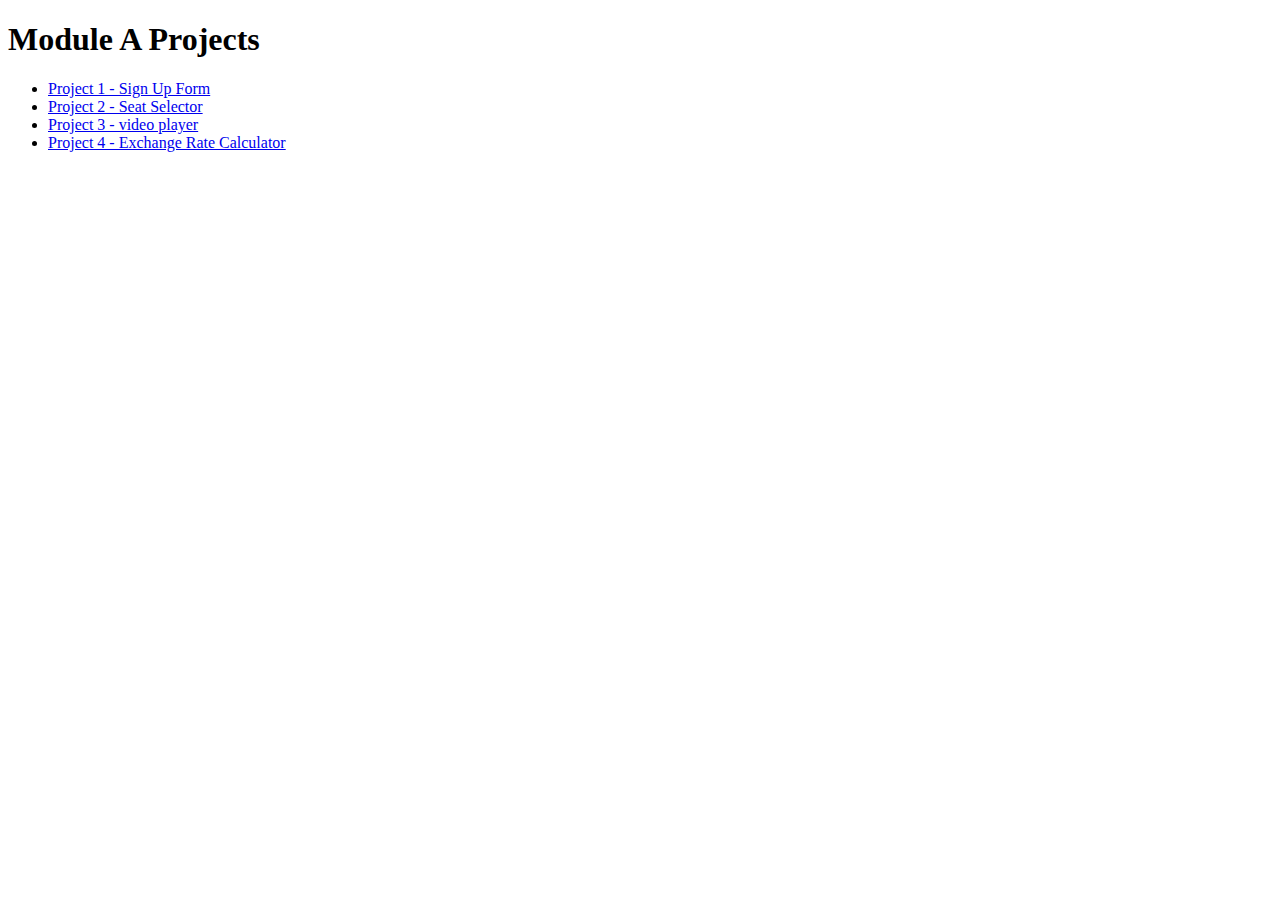
<file: index.html>
<!DOCTYPE html>
<html lang="en">
<head>
    <meta charset="UTF-8">
    <meta http-equiv="X-UA-Compatible" content="IE=edge">
    <meta name="viewport" content="width=device-width, initial-scale=1.0">
    <title>Module A </title>
</head>
<body>
    <h1>Module A Projects</h1>
    <ul>
        
        <li><a href="project1/index.html" >Project 1 - Sign Up Form</a></li>
        <li><a href="project2/index.html" >Project 2 - Seat Selector</a></li>
        <li><a href="project3/index.html" >Project 3 - video player</a></li>
        <li><a href="project4/index.html" >Project 4 - Exchange Rate Calculator</a></li>
    </ul>
</body>
</html>
</file>
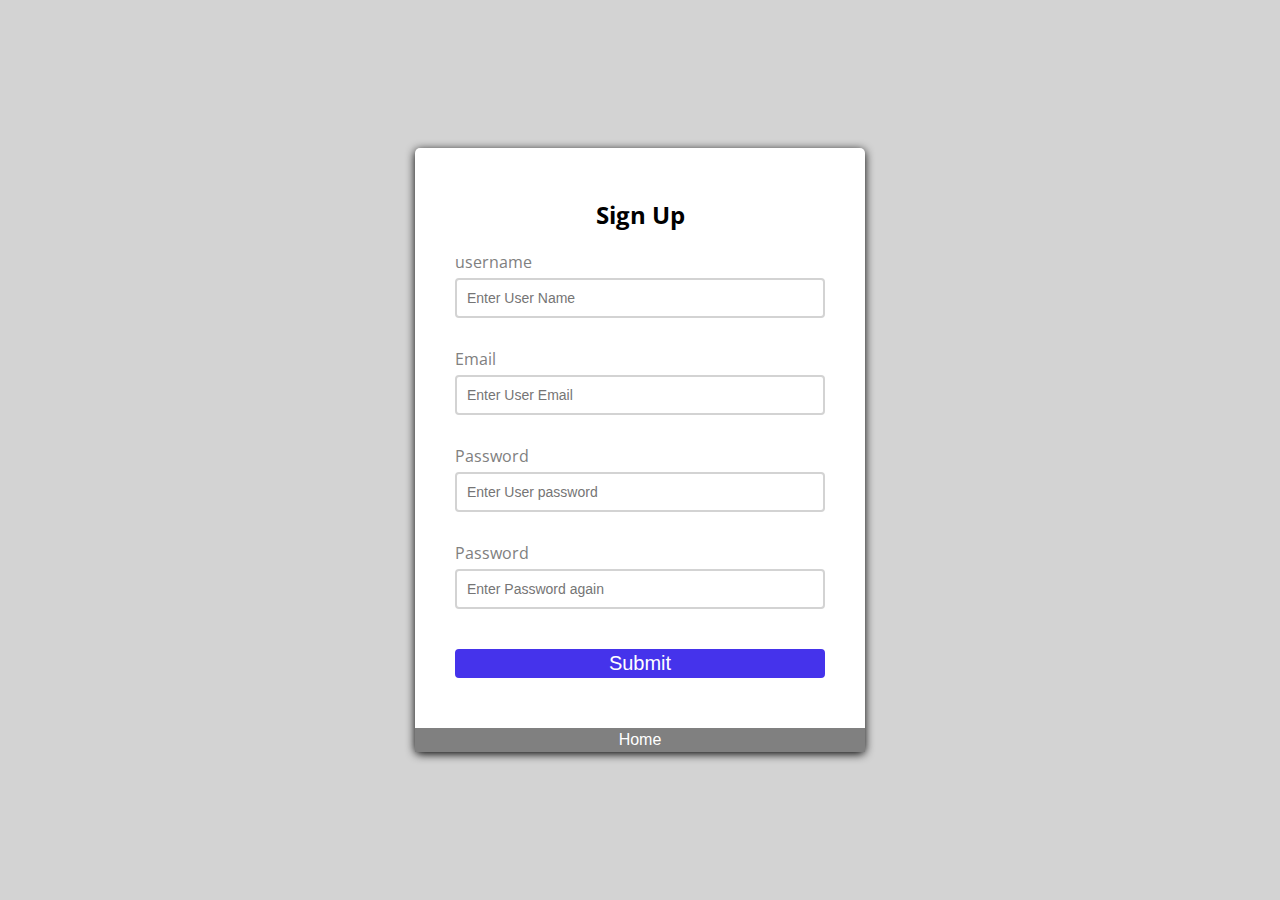
<file: project1/index.html>
<!DOCTYPE html>
<html lang="en">
<head>
    <meta charset="UTF-8">
    <meta http-equiv="X-UA-Compatible" content="IE=edge">
    <meta name="viewport" content="width=device-width, initial-scale=1.0">
<link rel="stylesheet" href="style.css">
<title>HTML Form Validation</title>
</head>
<body>
  <div class="container">
      <form action="" id="form" class="form">
        <h2>Sign Up</h2>
        <div class="form-control ">
            <label for="username">username</label>
            <input type="text" id="username" placeholder="Enter User Name">
            <small>Error Message </small>
        </div>
        <div class="form-control ">
            <label for="Email">Email</label>
            <input type="text" id="Email" placeholder="Enter User Email">
            <small>Error Message </small>
        </div>
        <div class="form-control ">
            <label for="password">Password</label>
            <input type="password" id="password" placeholder="Enter User password">
            <small>Error Message </small>
        </div>

        <div class="form-control ">
            <label for="password2">Password</label>
            <input type="password" id="password2" placeholder="Enter Password again">
            <small>Error Message </small>
        </div>
        <button >Submit</button>
        
      </form>
    
      <a href="../index.html">
        <button class="home">Home</button></a>
  </div>


    <script src="script.js"></script>
</body>
</html>
</file>
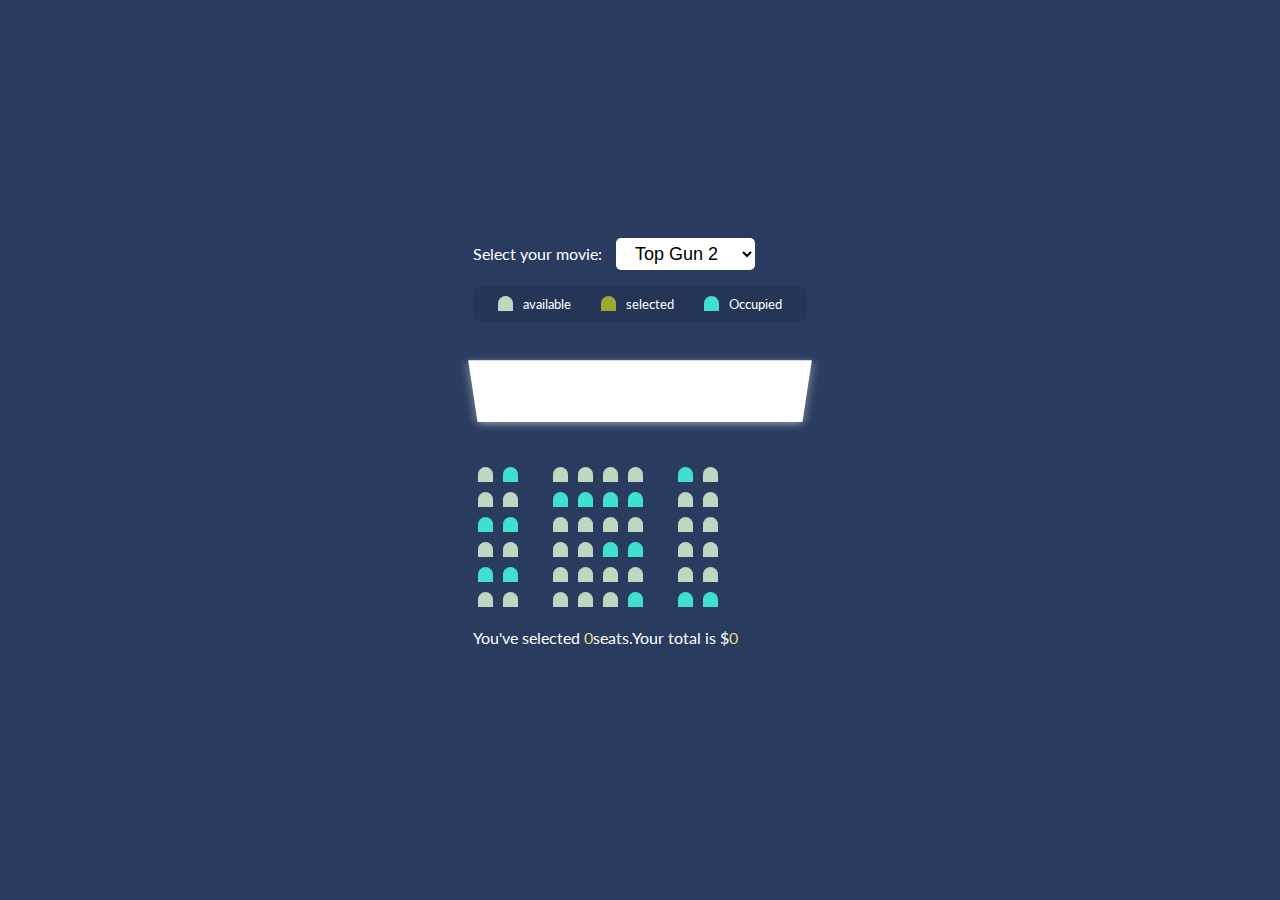
<file: project2/index.html>
<!DOCTYPE html>
<html lang="en">
<head>
    <meta charset="UTF-8">
    <meta http-equiv="X-UA-Compatible" content="IE=edge">
    <meta name="viewport" content="width=device-width, initial-scale=1.0">
    <link rel="stylesheet" href="style.css">
    <title>Seat Selector</title>
</head>
<body>

    <!-- this is select box for what users wants to watch-->
    <div class="select-container">
        <label for="">Select your movie:</label>
        <select  id="movie">
            <option value="15">Top Gun 2</option>
            <option value="10">Jumanji</option>
            <option value="15">Avengers</option>
            <option value="5">Iron Man</option>
            <option value="10">Braveheart</option>
        </select>
        <!--this is the legend displaying available selected and occupied seats formatting-->
        <ul class="legend">
        <li>
            <!--available seats-->
            <div class="seat"></div>
            <small>available</small>
        </li>
        <li>
            <!--selected seats-->
            <div class="seat selected"></div>
            <small>selected</small>
        </li>
        <li>
            <!--selected seats-->
            <div class="seat occupied"></div>
            <small>Occupied</small>
        </li>
        </ul>
    <!--the container for displaying screen and seating chart-->
    <div class="container">

    <div class="screen"></div>
    
    <!--this is row 1-->
    <div class="row">
        <div class="seat"></div>
        <div class="seat occupied "></div>
        <div class="seat"></div>
        <div class="seat"></div>
        <div class="seat"></div>
        <div class="seat"></div>
        <div class="seat occupied"></div>
        <div class="seat"></div>

    </div>

    <!--this is row 2-->
    <div class="row">
        <div class="seat"></div>
        <div class="seat"></div>
        <div class="seat occupied"></div>
        <div class="seat occupied"></div>
        <div class="seat occupied"></div>
        <div class="seat occupied"></div>
        <div class="seat"></div>
        <div class="seat"></div>

    </div>

    <!--this is row 3-->
    <div class="row">
        <div class="seat occupied"></div>
        <div class="seat occupied"></div>
        <div class="seat"></div>
        <div class="seat"></div>
        <div class="seat"></div>
        <div class="seat"></div>
        <div class="seat"></div>
        <div class="seat"></div>

    </div>
    <!--this is row 4-->
    <div class="row">
        <div class="seat"></div>
        <div class="seat"></div>
        <div class="seat"></div>
        <div class="seat"></div>
        <div class="seat occupied"></div>
        <div class="seat occupied"></div>
        <div class="seat"></div>
        <div class="seat"></div>

    </div>
    <!--this is row 5-->
    <div class="row">
        <div class="seat occupied "></div>
        <div class="seat occupied"></div>
        <div class="seat "></div>
        <div class="seat "></div>
        <div class="seat "></div>
        <div class="seat "></div>
        <div class="seat"></div>
        <div class="seat"></div>

    </div>
    <!--this is row 6-->
    <div class="row">
        <div class="seat"></div>
        <div class="seat"></div>
        <div class="seat"></div>
        <div class="seat"></div>
        <div class="seat"></div>
        <div class="seat occupied"></div>
        <div class="seat occupied"></div>
        <div class="seat occupied"></div>

    </div>
    </div>
    <!--For total seats and price-->
    <p class="total">You've selected <span id="count">0 </span>seats.Your total is $<span id="total">0</span></p>
    </div>
    
    <script src="script.js"> </script>
</body>
</html>
</file>
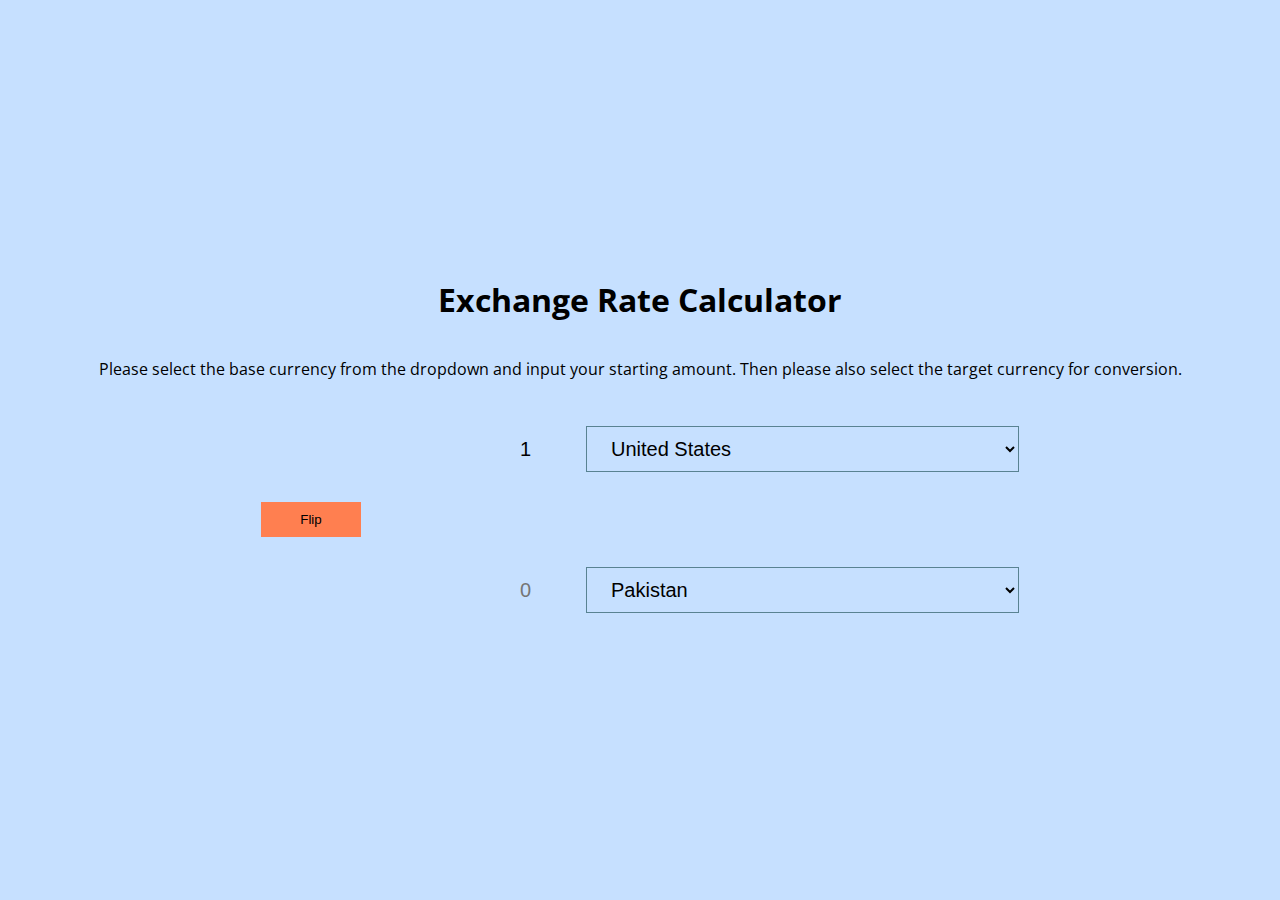
<file: project4/index.html>
<!DOCTYPE html>
<html lang="en">
<head>
    <meta charset="UTF-8">
    <meta http-equiv="X-UA-Compatible" content="IE=edge">
    <meta name="viewport" content="width=device-width, initial-scale=1.0">
    <link rel="stylesheet" href="style.css">
    <title>Exchange Rate Calculator</title>
</head>
<body>
    <h1>Exchange Rate Calculator</h1>
    <!-- Instructions -->
    <p>Please select the base currency from the dropdown and input your starting amount. Then please also select the target currency for conversion.</p>

    <div class="container">
        <!-- Content for the base currency -->
        <div class="currency">
            <!-- Input for amount of base currency -->
            <input type="number" id="base-amount" value="1" />
            <!-- Select box for base currency -->
            <select id="base-currency">
                <option value='AFN'>Afghanistan</option>
                <option value='ALL'>Albania</option>
                <option value='DZD'>Algeria</option>
                <option value='AOA'>Angola</option>
                <option value='ARS'>Argentina</option>
                <option value='AMD'>Armenia</option>
                <option value='AWG'>Aruba</option>
                <option value='AUD'>Australia</option>
                <option value='AZN'>Azerbaijan</option>
                <option value='BSD'>Bahamas</option>
                <option value='BHD'>Bahrain</option>
                <option value='BDT'>Bangladesh</option>
                <option value='BBD'>Barbados</option>
                <option value='BYN'>Belarus</option>
                <option value='BZD'>Belize</option>
                <option value='BMD'>Bermuda</option>
                <option value='BTN'>Bhutan</option>
                <option value='BOB'>Bolivia</option>
                <option value='BAM'>Bosnia and Herzegovina</option>
                <option value='BWP'>Botswana</option>
                <option value='BRL'>Brazil</option>
                <option value='BND'>Brunei</option>
                <option value='BGN'>Bulgaria</option>
                <option value='BIF'>Burundi</option>
                <option value='KHR'>Cambodia</option>
                <option value='CAD'>Canada</option>
                <option value='CVE'>Cape Verde</option>
                <option value='KYD'>Cayman Islands</option>
                <option value='XAF'>CEMAC</option>
                <option value='XOF'>CFA</option>
                <option value='CLP'>Chile</option>
                <option value='CNY'>China</option>
                <option value='XPF'>Collectivités d'Outre-Mer</option>
                <option value='COP'>Colombia</option>
                <option value='KMF'>Comoros</option>
                <option value='CRC'>Costa Rica</option>
                <option value='HRK'>Croatia</option>
                <option value='CUC'>Cuba</option>
                <option value='CUP'>Cuba</option>
                <option value='CZK'>Czech Republic</option>
                <option value='CDF'>Democratic Republic of the Congo</option>
                <option value='DKK'>Denmark</option>
                <option value='DJF'>Djibouti</option>
                <option value='DOP'>Dominican Republic</option>
                <option value='EGP'>Egypt</option>
                <option value='ERN'>Eritrea</option>
                <option value='SZL'>Eswatini</option>
                <option value='ETB'>Ethiopia</option>
                <option value='EUR'>European Union</option>
                <option value='FKP'>Falkland Islands</option>
                <option value='FOK'>Faroe Islands</option>
                <option value='FJD'>Fiji</option>
                <option value='GEL'>Georgia</option>
                <option value='GHS'>Ghana</option>
                <option value='GIP'>Gibraltar</option>
                <option value='GTQ'>Guatemala</option>
                <option value='GGP'>Guernsey</option>
                <option value='GNF'>Guinea</option>
                <option value='GYD'>Guyana</option>
                <option value='HTG'>Haiti</option>
                <option value='HNL'>Honduras</option>
                <option value='HKD'>Hong Kong</option>
                <option value='HUF'>Hungary</option>
                <option value='ISK'>Iceland</option>
                <option value='INR'>India</option>
                <option value='IDR'>Indonesia</option>
                <option value='XDR'>International Monetary Fund</option>
                <option value='IRR'>Iran</option>
                <option value='IQD'>Iraq</option>
                <option value='IMP'>Isle of Man</option>
                <option value='ILS'>Israel</option>
                <option value='JMD'>Jamaica</option>
                <option value='JPY'>Japan</option>
                <option value='JOD'>Jordan</option>
                <option value='KZT'>Kazakhstan</option>
                <option value='KES'>Kenya</option>
                <option value='KID'>Kiribati</option>
                <option value='KWD'>Kuwait</option>
                <option value='KGS'>Kyrgyzstan</option>
                <option value='LAK'>Laos</option>
                <option value='LBP'>Lebanon</option>
                <option value='LSL'>Lesotho</option>
                <option value='LRD'>Liberia</option>
                <option value='LYD'>Libya</option>
                <option value='MOP'>Macau</option>
                <option value='MGA'>Madagascar</option>
                <option value='MWK'>Malawi</option>
                <option value='MYR'>Malaysia</option>
                <option value='MVR'>Maldives</option>
                <option value='MRU'>Mauritania</option>
                <option value='MUR'>Mauritius</option>
                <option value='MXN'>Mexico</option>
                <option value='MDL'>Moldova</option>
                <option value='MNT'>Mongolia</option>
                <option value='MAD'>Morocco</option>
                <option value='MZN'>Mozambique</option>
                <option value='MMK'>Myanmar</option>
                <option value='NAD'>Namibia</option>
                <option value='NPR'>Nepal</option>
                <option value='ANG'>Netherlands Antilles</option>
                <option value='NZD'>New Zealand</option>
                <option value='NIO'>Nicaragua</option>
                <option value='NGN'>Nigeria</option>
                <option value='MKD'>North Macedonia</option>
                <option value='NOK'>Norway</option>
                <option value='OMR'>Oman</option>
                <option value='XCD'>Organisation of Eastern Caribbean States</option>
                <option value='PKR'>Pakistan</option>
                <option value='PAB'>Panama</option>
                <option value='PGK'>Papua New Guinea</option>
                <option value='PYG'>Paraguay</option>
                <option value='PEN'>Peru</option>
                <option value='PHP'>Philippines</option>
                <option value='PLN'>Poland</option>
                <option value='QAR'>Qatar</option>
                <option value='RON'>Romania</option>
                <option value='RUB'>Russia</option>
                <option value='RWF'>Rwanda</option>
                <option value='SHP'>Saint Helena</option>
                <option value='WST'>Samoa</option>
                <option value='STN'>São Tomé and Príncipe</option>
                <option value='SAR'>Saudi Arabia</option>
                <option value='RSD'>Serbia</option>
                <option value='SCR'>Seychelles</option>
                <option value='SLL'>Sierra Leone</option>
                <option value='SGD'>Singapore</option>
                <option value='SBD'>Solomon Islands</option>
                <option value='SOS'>Somalia</option>
                <option value='ZAR'>South Africa</option>
                <option value='KRW'>South Korea</option>
                <option value='SSP'>South Sudan</option>
                <option value='LKR'>Sri Lanka</option>
                <option value='SDG'>Sudan</option>
                <option value='SRD'>Suriname</option>
                <option value='SEK'>Sweden</option>
                <option value='CHF'>Switzerland</option>
                <option value='SYP'>Syria</option>
                <option value='TWD'>Taiwan</option>
                <option value='TJS'>Tajikistan</option>
                <option value='TZS'>Tanzania</option>
                <option value='THB'>Thailand</option>
                <option value='GMD'>The Gambia</option>
                <option value='TOP'>Tonga</option>
                <option value='TTD'>Trinidad and Tobago</option>
                <option value='TND'>Tunisia</option>
                <option value='TRY'>Turkey</option>
                <option value='TMT'>Turkmenistan</option>
                <option value='TVD'>Tuvalu</option>
                <option value='UGX'>Uganda</option>
                <option value='UAH'>Ukraine</option>
                <option value='AED'>United Arab Emirates</option>
                <option value='GBP'>United Kingdom</option>
                <option value='USD' selected>United States</option>
                <option value='UYU'>Uruguay</option>
                <option value='UZS'>Uzbekistan</option>
                <option value='VUV'>Vanuatu</option>
                <option value='VES'>Venezuela</option>
                <option value='VND'>Vietnam</option>
                <option value='YER'>Yemen</option>
                <option value='ZMW'>Zambia</option>
            </select>
        </div>
        <!-- Container for button to flip the currencies -->
        <div class="flip-rates-container">
            <!-- Button to flip the base and target currencies -->
            <button class="btn" id="flip">Flip</button>
            <!-- Display the exchange rate from base to target currency -->
            <div class="xrate" id="xrate"></div>
        </div>
        <!-- Content for the target currency -->
        <div class="currency">
            <!-- Input for amount of target currency -->
            <input type="number" id="target-amount" placeholder="0" />
            <!-- Select box for target currency -->
            <select id="target-currency">
                <option value='AFN'>Afghanistan</option>
                <option value='ALL'>Albania</option>
                <option value='DZD'>Algeria</option>
                <option value='AOA'>Angola</option>
                <option value='ARS'>Argentina</option>
                <option value='AMD'>Armenia</option>
                <option value='AWG'>Aruba</option>
                <option value='AUD'>Australia</option>
                <option value='AZN'>Azerbaijan</option>
                <option value='BSD'>Bahamas</option>
                <option value='BHD'>Bahrain</option>
                <option value='BDT'>Bangladesh</option>
                <option value='BBD'>Barbados</option>
                <option value='BYN'>Belarus</option>
                <option value='BZD'>Belize</option>
                <option value='BMD'>Bermuda</option>
                <option value='BTN'>Bhutan</option>
                <option value='BOB'>Bolivia</option>
                <option value='BAM'>Bosnia and Herzegovina</option>
                <option value='BWP'>Botswana</option>
                <option value='BRL'>Brazil</option>
                <option value='BND'>Brunei</option>
                <option value='BGN'>Bulgaria</option>
                <option value='BIF'>Burundi</option>
                <option value='KHR'>Cambodia</option>
                <option value='CAD'>Canada</option>
                <option value='CVE'>Cape Verde</option>
                <option value='KYD'>Cayman Islands</option>
                <option value='XAF'>CEMAC</option>
                <option value='XOF'>CFA</option>
                <option value='CLP'>Chile</option>
                <option value='CNY'>China</option>
                <option value='XPF'>Collectivités d'Outre-Mer</option>
                <option value='COP'>Colombia</option>
                <option value='KMF'>Comoros</option>
                <option value='CRC'>Costa Rica</option>
                <option value='HRK'>Croatia</option>
                <option value='CUC'>Cuba</option>
                <option value='CUP'>Cuba</option>
                <option value='CZK'>Czech Republic</option>
                <option value='CDF'>Democratic Republic of the Congo</option>
                <option value='DKK'>Denmark</option>
                <option value='DJF'>Djibouti</option>
                <option value='DOP'>Dominican Republic</option>
                <option value='EGP'>Egypt</option>
                <option value='ERN'>Eritrea</option>
                <option value='SZL'>Eswatini</option>
                <option value='ETB'>Ethiopia</option>
                <option value='EUR'>European Union</option>
                <option value='FKP'>Falkland Islands</option>
                <option value='FOK'>Faroe Islands</option>
                <option value='FJD'>Fiji</option>
                <option value='GEL'>Georgia</option>
                <option value='GHS'>Ghana</option>
                <option value='GIP'>Gibraltar</option>
                <option value='GTQ'>Guatemala</option>
                <option value='GGP'>Guernsey</option>
                <option value='GNF'>Guinea</option>
                <option value='GYD'>Guyana</option>
                <option value='HTG'>Haiti</option>
                <option value='HNL'>Honduras</option>
                <option value='HKD'>Hong Kong</option>
                <option value='HUF'>Hungary</option>
                <option value='ISK'>Iceland</option>
                <option value='INR'>India</option>
                <option value='IDR'>Indonesia</option>
                <option value='XDR'>International Monetary Fund</option>
                <option value='IRR'>Iran</option>
                <option value='IQD'>Iraq</option>
                <option value='IMP'>Isle of Man</option>
                <option value='ILS'>Israel</option>
                <option value='JMD'>Jamaica</option>
                <option value='JPY'>Japan</option>
                <option value='JOD'>Jordan</option>
                <option value='KZT'>Kazakhstan</option>
                <option value='KES'>Kenya</option>
                <option value='KID'>Kiribati</option>
                <option value='KWD'>Kuwait</option>
                <option value='KGS'>Kyrgyzstan</option>
                <option value='LAK'>Laos</option>
                <option value='LBP'>Lebanon</option>
                <option value='LSL'>Lesotho</option>
                <option value='LRD'>Liberia</option>
                <option value='LYD'>Libya</option>
                <option value='MOP'>Macau</option>
                <option value='MGA'>Madagascar</option>
                <option value='MWK'>Malawi</option>
                <option value='MYR'>Malaysia</option>
                <option value='MVR'>Maldives</option>
                <option value='MRU'>Mauritania</option>
                <option value='MUR'>Mauritius</option>
                <option value='MXN'>Mexico</option>
                <option value='MDL'>Moldova</option>
                <option value='MNT'>Mongolia</option>
                <option value='MAD'>Morocco</option>
                <option value='MZN'>Mozambique</option>
                <option value='MMK'>Myanmar</option>
                <option value='NAD'>Namibia</option>
                <option value='NPR'>Nepal</option>
                <option value='ANG'>Netherlands Antilles</option>
                <option value='NZD'>New Zealand</option>
                <option value='NIO'>Nicaragua</option>
                <option value='NGN'>Nigeria</option>
                <option value='MKD'>North Macedonia</option>
                <option value='NOK'>Norway</option>
                <option value='OMR'>Oman</option>
                <option value='XCD'>Organisation of Eastern Caribbean States</option>
                <option value='PKR' selected>Pakistan</option>
                <option value='PAB'>Panama</option>
                <option value='PGK'>Papua New Guinea</option>
                <option value='PYG'>Paraguay</option>
                <option value='PEN'>Peru</option>
                <option value='PHP'>Philippines</option>
                <option value='PLN'>Poland</option>
                <option value='QAR'>Qatar</option>
                <option value='RON'>Romania</option>
                <option value='RUB'>Russia</option>
                <option value='RWF'>Rwanda</option>
                <option value='SHP'>Saint Helena</option>
                <option value='WST'>Samoa</option>
                <option value='STN'>São Tomé and Príncipe</option>
                <option value='SAR'>Saudi Arabia</option>
                <option value='RSD'>Serbia</option>
                <option value='SCR'>Seychelles</option>
                <option value='SLL'>Sierra Leone</option>
                <option value='SGD'>Singapore</option>
                <option value='SBD'>Solomon Islands</option>
                <option value='SOS'>Somalia</option>
                <option value='ZAR'>South Africa</option>
                <option value='KRW'>South Korea</option>
                <option value='SSP'>South Sudan</option>
                <option value='LKR'>Sri Lanka</option>
                <option value='SDG'>Sudan</option>
                <option value='SRD'>Suriname</option>
                <option value='SEK'>Sweden</option>
                <option value='CHF'>Switzerland</option>
                <option value='SYP'>Syria</option>
                <option value='TWD'>Taiwan</option>
                <option value='TJS'>Tajikistan</option>
                <option value='TZS'>Tanzania</option>
                <option value='THB'>Thailand</option>
                <option value='GMD'>The Gambia</option>
                <option value='TOP'>Tonga</option>
                <option value='TTD'>Trinidad and Tobago</option>
                <option value='TND'>Tunisia</option>
                <option value='TRY'>Turkey</option>
                <option value='TMT'>Turkmenistan</option>
                <option value='TVD'>Tuvalu</option>
                <option value='UGX'>Uganda</option>
                <option value='UAH'>Ukraine</option>
                <option value='AED'>United Arab Emirates</option>
                <option value='GBP'>United Kingdom</option>
                <option value='USD'>United States</option>
                <option value='UYU'>Uruguay</option>
                <option value='UZS'>Uzbekistan</option>
                <option value='VUV'>Vanuatu</option>
                <option value='VES'>Venezuela</option>
                <option value='VND'>Vietnam</option>
                <option value='YER'>Yemen</option>
                <option value='ZMW'>Zambia</option>
            </select>
        </div>
    </div>
    

    <script src="script.js"></script>
</body>
</html>
</file>
<file: project1/style.css>
@import url('https://fonts.googleapis.com/css2?family=Open+Sans&display=swap');

:root{
    --success-color: limegreen;
    --error-color: orangered;
}

* {
   box-sizing: border-box; 
}

body {
    background-color:lightgrey;
    font-family: 'Open Sans', sans-serif; 
     display: flex; 
     align-items: center;
     justify-content: center;
     min-height: 100vh;
     margin: 0;
}
.form-control small {
    color: var(--error-color);
}

.container {
background-color: white;
border-radius: 5px;
box-shadow: 0 2px 10px rgba(0, 0, 0, 4);
width: 450px;
}

h2 {
     text-align: center;
     margin-bottom: 20px;
}

.form {
    padding: 30px 40px;
}

.form-control {
margin-bottom: 10px;
padding-bottom: 20px;
position: relative;
}

.form-control label {
color: gray;
display: block;
margin-bottom: 5px;
}

.form-control input {
border: 2px solid lightgrey;
border-radius: 4px;
display: block;
width: 100%;
padding: 10px;
font-size: 14px;
}

.form-control input:focus {
    outline: 0;
    border-color: gray;
}

.form-control.success input {
border-color: var(--success-color);
}

.form-control.error input  {
    border-color: var(--error-color);
    
}

.form-control small {

    position: absolute;
    bottom: 0;
    left: 0;
    visibility: hidden;
}

.form-control.error small {

    visibility: visible;
}

.form button{

    cursor: pointer;
    background-color:#4533eb;
    border: 2px solid #4533eb;
    border-radius: 4px;
    color: white;
    display: block;
    font-size: 20px;
    margin-top: 20px;
    width:100%;
}

button.home{

    cursor: pointer;
    background-color:gray;
    border: 2px solid gray;
    color: white;
    display: block;
    font-size: 16px;
    margin-top: 20px;
    width:100%;
}
a{
    text-decoration: none;
}

.nav{
    display: block;
}
</file>
<file: project2/style.css>
@import url('https://fonts.googleapis.com/css2?family=Lato&display=swap');
*{
    box-sizing: border-box;
}
body{
    background-color: #293B5F;
    display: flex;
    flex-direction: column;
    color: white;
    align-items: center;
    justify-content: center;
    height: 100vh;
    font-family: 'Lato', sans-serif;
    margin: 0;
   
}
.select-container {
    margin: 20px 0;
}
.select-container select {
    background-color: white ;
    border: 0;
    border-radius: 5px;
    font-size: 18px;
    margin-left: 10px;
    padding: 5px 15px 5px 15px;
}
.seat {
    background-color: #BCD8C1;
    height: 15px;
    width: 15px;
    margin: 5px;
    border-top-left-radius: 10px;
    border-top-right-radius: 10px;

}
.seat.selected{
    background-color:#a0a832 ;
}
.seat.occupied{
    background-color: turquoise;
}
.seat:nth-of-type(2){
    margin-right: 30px;
}
.seat:nth-last-of-type(2){
    margin-left: 30px;
}
.seat:not(.occupied):hover {
    cursor: pointer;
    transform: scale(1.25);
}

.legend .seat:hover{
    cursor: default;
    transform: scale(1);
}
.legend {
    background-color:rgba(0, 0, 0, 0.1);
    padding: 5px 10px;
    border-radius: 10px;
    list-style-type: none;
    display: flex;
    justify-content: space-between;
}
.legend li{
    display: flex;
    align-items: center;
    justify-content: center;
    margin: 0 10px;

}
.legend li small{
    margin: 5px;
}
.screen{
    background-color: white;
    height: 80px;
    width: 100%;
    margin: 30px 0;
    transform: rotateX(-45deg);
    box-shadow: 0 3px 10px rgba(255, 255, 255, 0.5);
    
    
}
.container{
    perspective: 1000px;
}
p.total span{
    color: #E9D985;
}

.row{
    display: flex;
}
</file>
<file: project4/style.css>
@import url('https://fonts.googleapis.com/css2?family=Open+Sans&display=swap');
*{
    box-sizing: border-box;
}

body{
    background-color: #C6E0FF;
    font-family:  'Open Sans', sans-serif;
    display: flex;
    flex-direction: column;
    align-items: center;
    justify-content: center;
    height: 100vh;
    margin: 0;
    padding: 30px;
}

p{
    text-align: center;
}

.btn{
    color: black;
    background-color: coral;
    padding: 10px 20px;
    border: 0;
    cursor: pointer;
    width: 100px;

}

.currency{

    padding: 30px 0;
    display: flex;
    align-items: center;
    justify-content:space-between ;
}

.currency select{
padding: 10px 20px;
border: 1px solid #598392;
font-size: 20px;
background-color: transparent;
}

.currency input{
    padding: 10px 20px;
    background-color: transparent;
    border: 0;
    font-size: 20px;
    text-align: right;
    margin-right: 20px;
}

.flip-rates-container{
    display: flex;
    align-items: center;
    justify-content: space-between;
}
</file>
